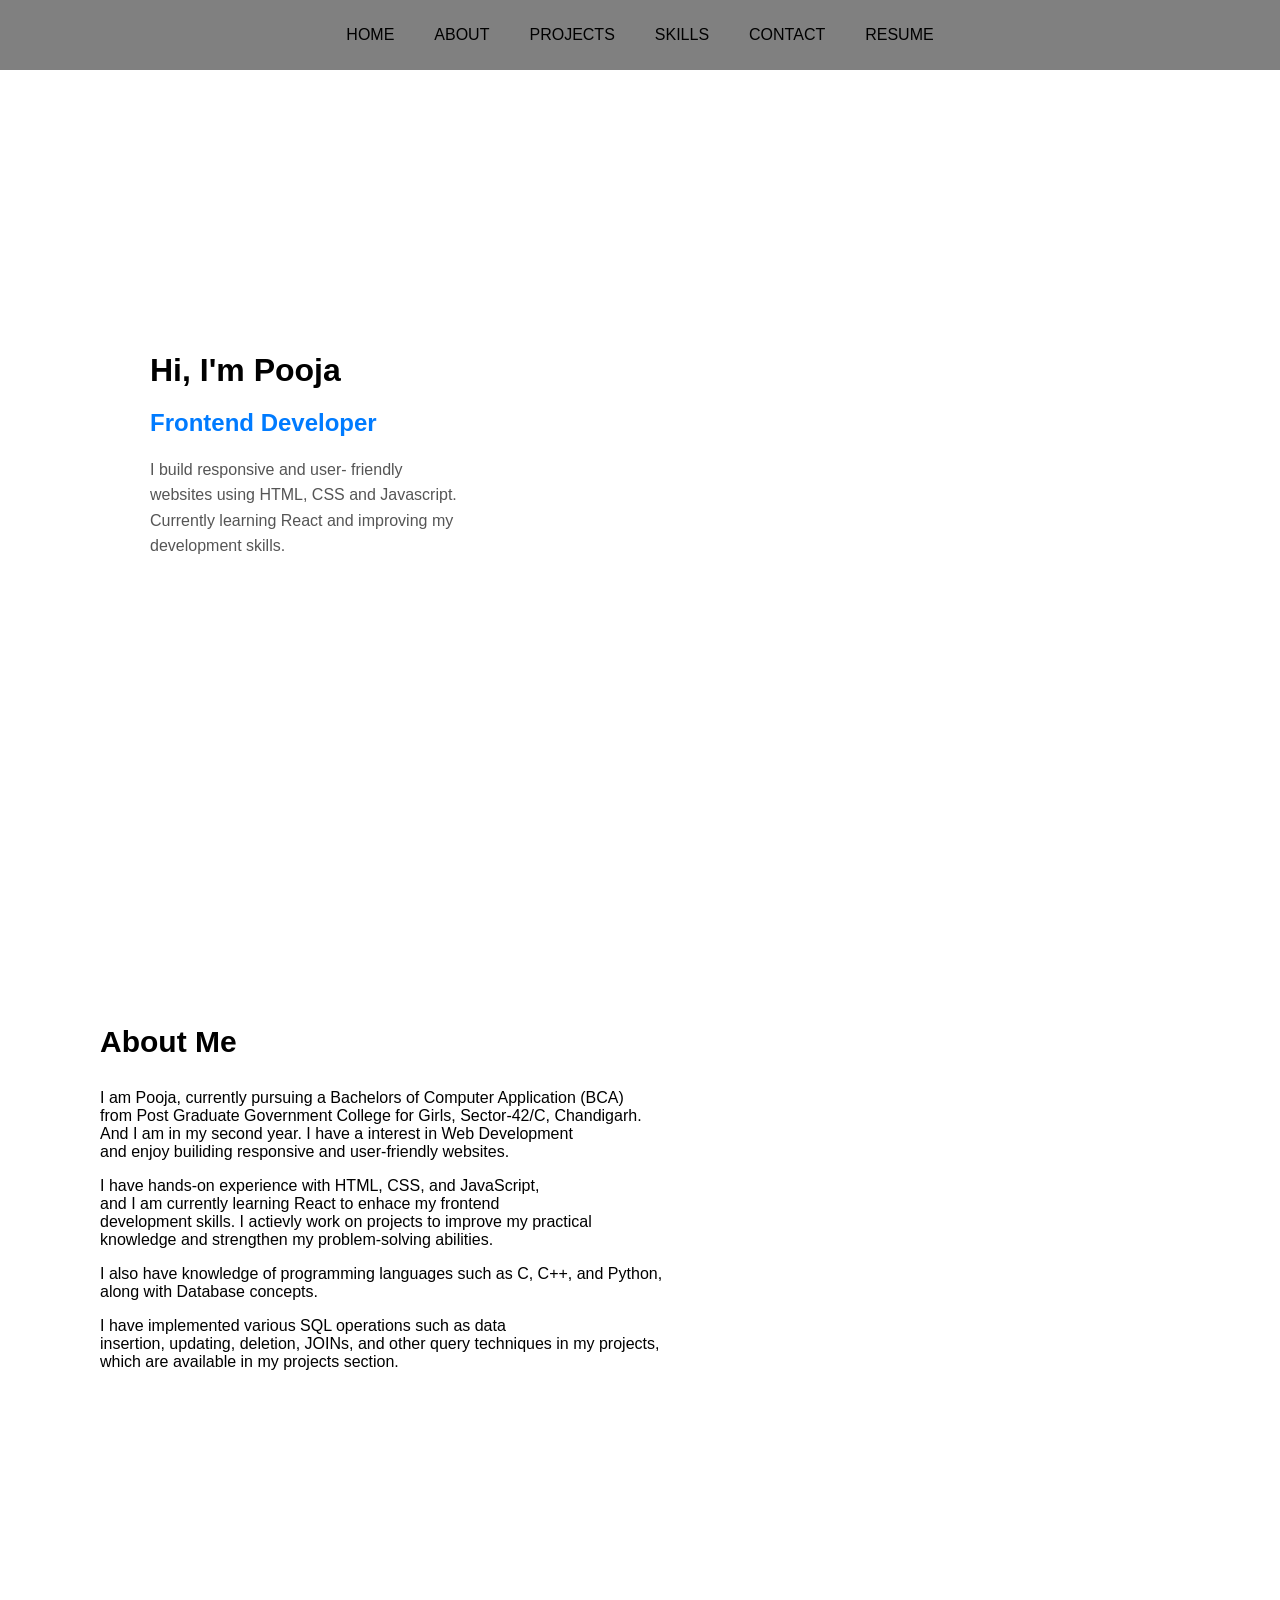
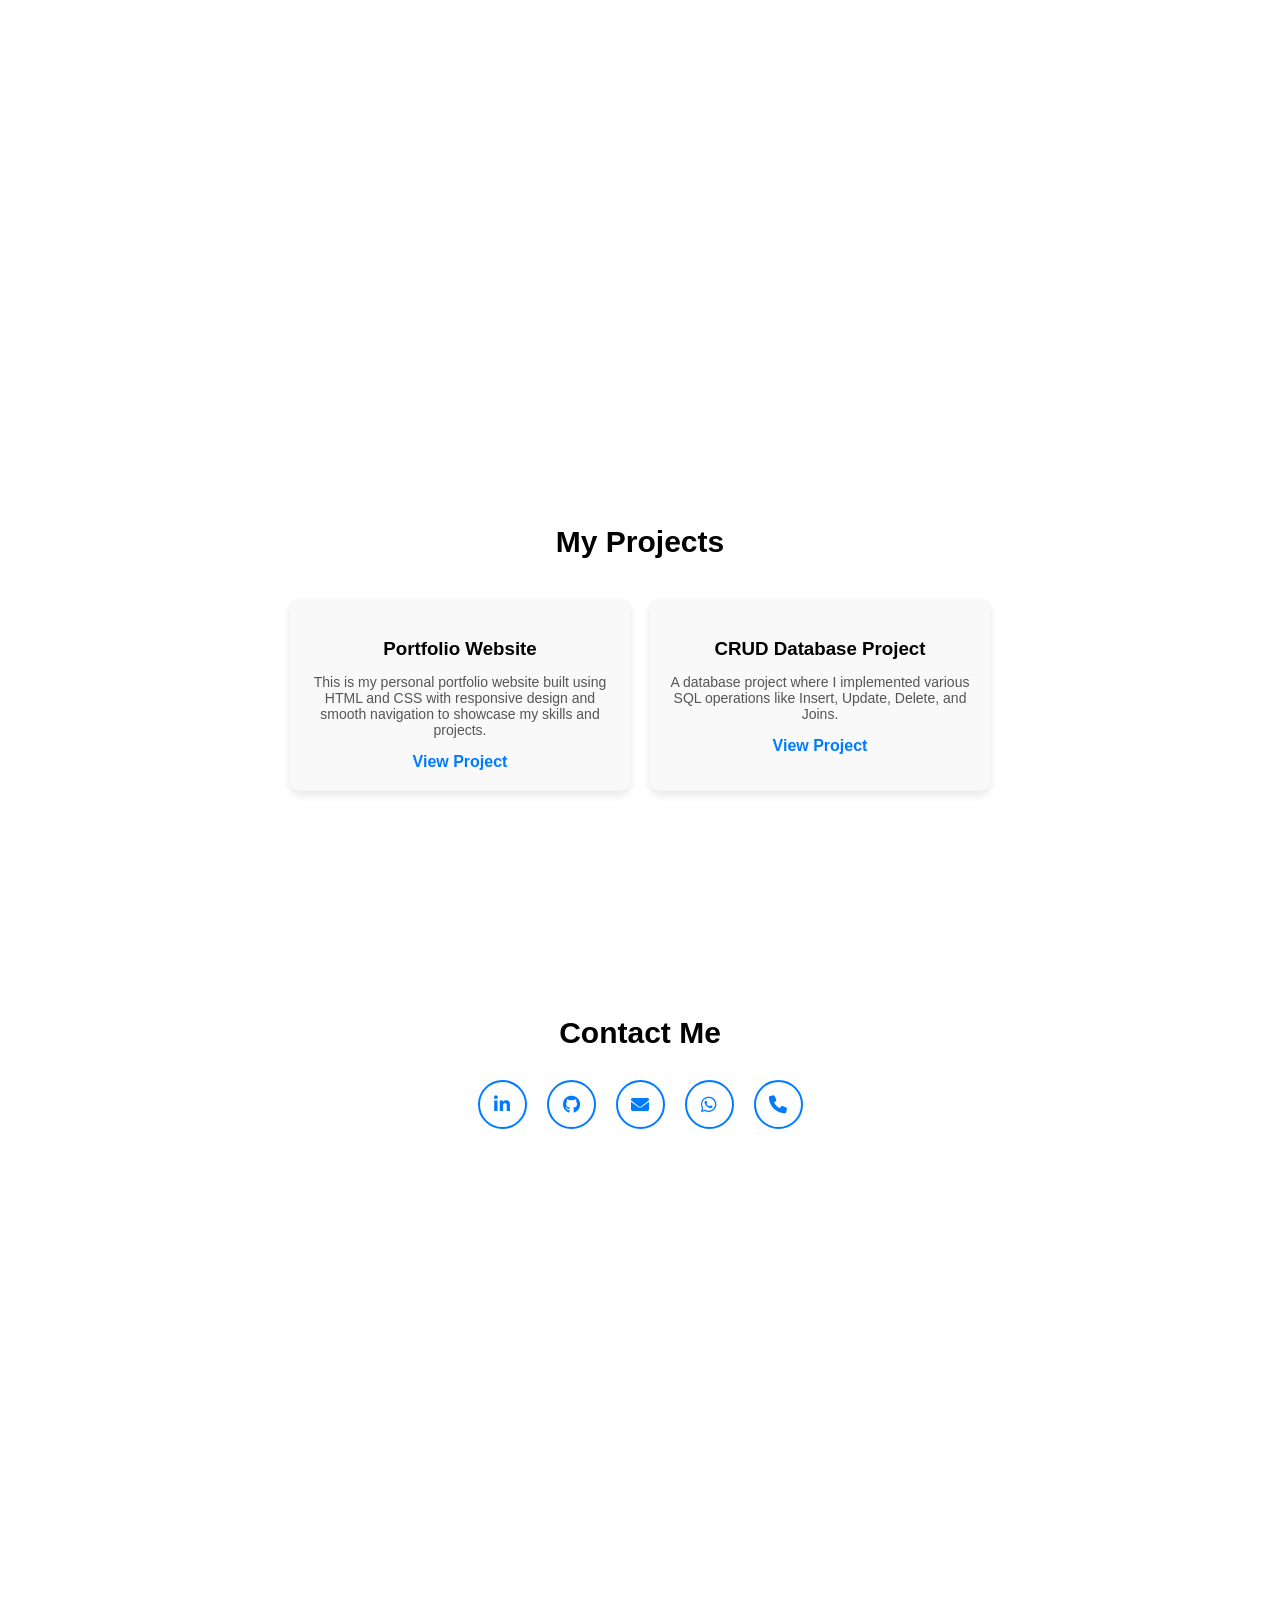
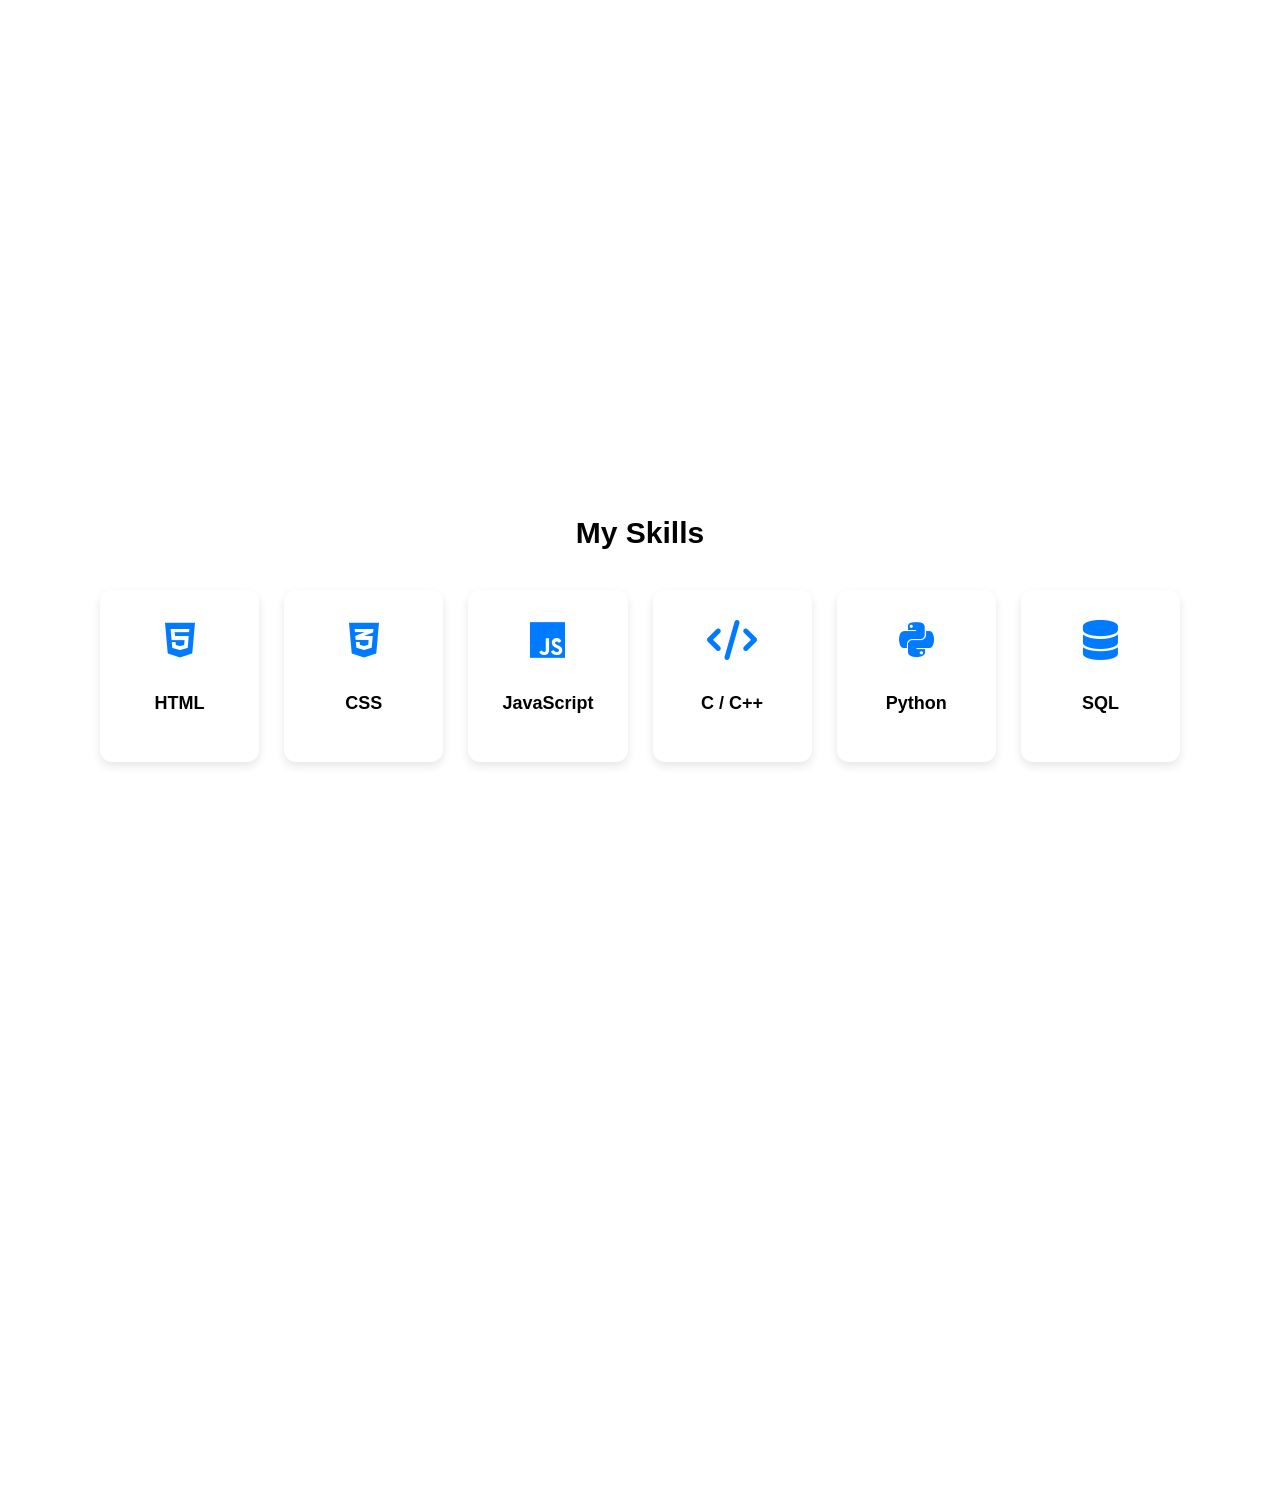
<file: index.html>
<!DOCTYPE html>
<html lang="en">
<head>
    <meta charset="UTF-8">
    <meta name="viewport" content="width=device-width, initial-scale=1.0">
    <link rel="stylesheet" href="style.css">
    <title>My Portfolio</title>
    <link rel="stylesheet" href="https://cdnjs.cloudflare.com/ajax/libs/font-awesome/6.0.0/css/all.min.css">
</head>
<body>
   <header>
    <nav>
    <ul>
        <li><a href="#">HOME</a></li>
        <li><a href="#about">ABOUT</a></li>
        <li><a href="#projects">PROJECTS</a></li>
        <li><a href="#skills">SKILLS</a></li>
        <li><a href="#contact">CONTACT</a></li>
        <li><a href="https://drive.google.com/file/d/16KggyDYKpIdtFHVWTw7421CGY9kGISy_/view?usp=drivesdk" target="_blank">RESUME</a></li>
    </ul>
    </nav>
   </header> 
<div class="main">
    <div class="aboutme">
     <div class="about-text">
        <h2>Hi, I'm Pooja</h2>
            <h2>Frontend Developer </h2>
<p>
    I build responsive and user- friendly<br>
    websites using HTML, CSS and Javascript.<br>
    Currently learning React and improving my<br>
     development skills.
</p>
     </div>
    </div>
</div>
<!-- About section-->
<section id="about">
      <h2>About Me</h2>
        <p>
            I am Pooja, currently pursuing a Bachelors of
            Computer Application (BCA)<br> from Post Graduate
            Government College for Girls, Sector-42/C, Chandigarh.<br>
            And I am in my second year. I have a interest in Web Development<br>
            and enjoy builiding responsive and user-friendly websites.
        </p>
        <p>
            I have hands-on experience with HTML, CSS, and JavaScript, <br>and I am currently learning React to enhace my frontend <br>
            development skills. I actievly work on projects to improve my practical<br> knowledge and
            strengthen my problem-solving abilities.
        </p>
        <p>
            I also have knowledge of programming languages such as C, C++, and Python,<br> along
            with Database concepts.
        </p>
        <p>
            I have implemented various SQL operations such as data <br>
            insertion, updating, deletion, JOINs, and other query techniques in my projects, <br>
            which are available in my projects section.
        </p>
  </section>
  <!-- Projects Section-->
  <section id="projects">
    <h2>My Projects</h2>
     <div class="projects-container">
        <div class="project-card">
            <h3>Portfolio Website</h3>
            <p>This is my personal portfolio website built using HTML and CSS with responsive design and smooth navigation to showcase my skills and projects.</p>
            <a href="https://poojayadav23shiva-hash.github.io/Portfolio-Website/" target="_blank">View Project</a>
        </div>
        <div class="project-card">
            <h3>CRUD Database Project</h3>
            <p>A database project where I implemented various SQL operations like Insert, Update, Delete, and Joins.
            </p>
            <a href="https://github.com/poojayadav23shiva-hash/Portfolio-Website/blob/main/chemicalcompany_db.sql" target="_blank">View Project</a>
        </div>
        </div>
     </div>
  </section>
     <!-- CONTACT SECTION (SEPARATE) -->
  <section id="contact">
    <h2>Contact Me</h2>

    <div class="social-links">
      <a href="https://www.linkedin.com/in/pooja-yadav-371416403/"><i class="fab fa-linkedin-in"></i></a>
      <a href="https://github.com/poojayadav23shiva-hash/Portfolio-Website" target="_blank"> <i class="fab fa-github"></i></a>
      <a href="mailto: poojayadav23.shiva@gmail.com"><i class="fas fa-envelope"></i></a>
      <a href="https://wa.me/9417723697" target="_blank"><i class="fab fa-whatsapp"></i></a>
      <a href="tel: 9417723697"><i class="fas fa-phone"></i></a>
    </div>
</section>

<!-- skills SECTION (SEPARATE) -->
<section id="skills">
  <h2>My Skills</h2>

  <div class="skills-grid">

    <div class="skill-card">
      <i class="fab fa-html5"></i>
      <h3>HTML</h3>
    </div>

    <div class="skill-card">
      <i class="fab fa-css3-alt"></i>
      <h3>CSS</h3>
    </div>

    <div class="skill-card">
      <i class="fab fa-js"></i>
      <h3>JavaScript</h3>
    </div>
<!--
    <div class="skill-card">
      <i class="fab fa-react"></i>
      <h3>React</h3>
    </div>
-->
    <div class="skill-card">
      <i class="fas fa-code"></i>
      <h3>C / C++</h3>
    </div>

    <div class="skill-card">
      <i class="fab fa-python"></i>
      <h3>Python</h3>
    </div>

    <div class="skill-card">
      <i class="fas fa-database"></i>
      <h3>SQL</h3>
    </div>

  </div>
</section>

</body>
</html>
</file>
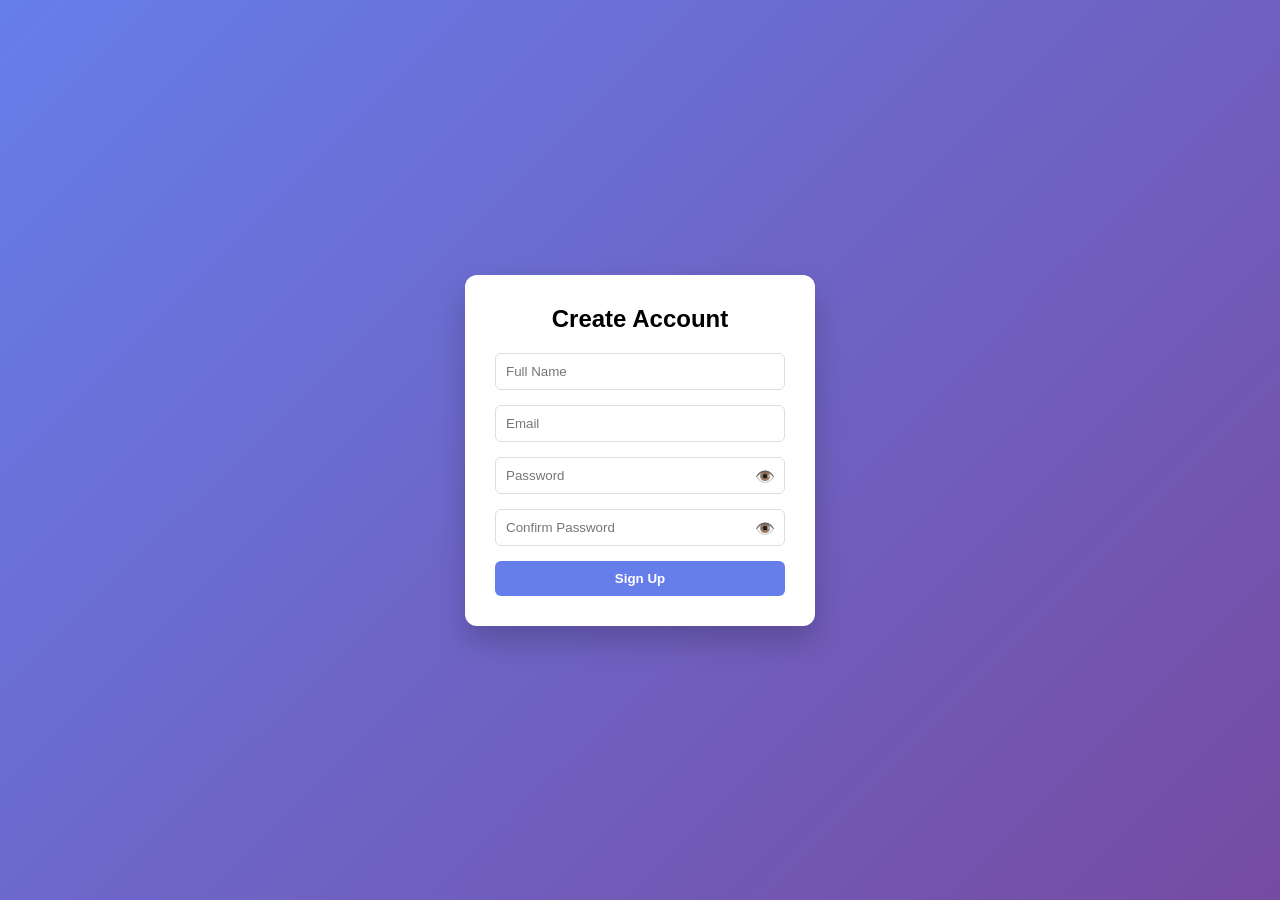
<file: create account.html>
<!DOCTYPE html>
<html lang="en">
<head>
<meta charset="UTF-8">
<meta name="viewport" content="width=device-width, initial-scale=1.0">
<title>Register</title>

<style>
* {
  margin: 0;
  padding: 0;
  box-sizing: border-box;
  font-family: 'Segoe UI', sans-serif;
}

body {
  height: 100vh;
  display: flex;
  justify-content: center;
  align-items: center;
  background: linear-gradient(135deg, #667eea, #764ba2);
}

.container {
  background: white;
  padding: 30px;
  width: 350px;
  border-radius: 12px;
  box-shadow: 0 15px 30px rgba(0,0,0,0.2);
}

h2 {
  text-align: center;
  margin-bottom: 20px;
}

.input-box {
  margin-bottom: 15px;
  position: relative;
}

.input-box input {
  width: 100%;
  padding: 10px;
  border: 1px solid #ddd;
  border-radius: 6px;
  outline: none;
  transition: 0.3s;
}

.input-box input:focus {
  border-color: #667eea;
}

.toggle {
  position: absolute;
  right: 10px;
  top: 10px;
  cursor: pointer;
}

button {
  width: 100%;
  padding: 10px;
  border: none;
  background: #667eea;
  color: white;
  border-radius: 6px;
  cursor: pointer;
  font-weight: bold;
}

button:hover {
  background: #5a67d8;
}

.error {
  color: red;
  font-size: 12px;
  text-align: center;
}
</style>
</head>

<body>

<div class="container">
  <h2>Create Account</h2>

  <form id="form">

    <div class="input-box">
      <input type="text" id="name" placeholder="Full Name" required>
    </div>

    <div class="input-box">
      <input type="email" id="email" placeholder="Email" required>
    </div>

    <div class="input-box">
      <input type="password" id="password" placeholder="Password" required>
      <span class="toggle" onclick="togglePassword()">👁️</span>
    </div>

    <div class="input-box">
      <input type="password" id="confirmPassword" placeholder="Confirm Password" required>
      <span class="toggle" onclick="toggleConfirmPassword()">👁️</span>
    </div>

    <div class="error" id="errorMsg"></div>

    <button type="submit">Sign Up</button>
  </form>
</div>

<script>
const form = document.getElementById("form");
const password = document.getElementById("password");
const confirmPassword = document.getElementById("confirmPassword");
const errorMsg = document.getElementById("errorMsg");

// Password regex
const pattern = /^(?=.[A-Z])(?=.[\W_]).{8,}$/;

// Toggle functions
function togglePassword() {
  password.type = password.type === "password" ? "text" : "password";
}

function toggleConfirmPassword() {
  confirmPassword.type = confirmPassword.type === "password" ? "text" : "password";
}

// Form submit
form.addEventListener("submit", function(e) {
  e.preventDefault();

  if (!pattern.test(password.value)) {
    errorMsg.textContent = "Password must be 8+ chars, include uppercase & special character!";
    return;
  }

  if (password.value !== confirmPassword.value) {
    errorMsg.textContent = "Passwords do not match!";
    return;
  }

  errorMsg.textContent = "";
  alert("Registered Successfully ✅");
});
</script>

</body>
</html>
</file>
<file: style.css>
html{
    scroll-behavior:auto;
}
body {
    margin: 0;
    padding: 0;
    background-color: white;
}
body{
    margin:0;
font-family: Arial, sans-serif;
}
.main{
    min-height: 100vh;
    display: flex;
    align-items: center;
}
header {
    width: 100%;
    height: 70px;
    background-color: grey;
   display: flex;
   justify-content: center;
   align-items: center;
   position: fixed;
   opacity: 1;

}
nav{
    width: 100%;
}
ul {
    list-style: none;
    display: flex;
    justify-content: center;
    gap: 40px;
    list-style-type: none;
    padding: 0;
    margin: 0;
}
ul li a{
    text-decoration: none;
    color: black;
    position: relative;
}
ul li a::after{
content:"";
position: absolute;
left: 0;
bottom: -5px;
width:0;
height:2px;
background-color: rgb(7, 34, 34);
transition: width 0.3s ease;
font-size: 15px;
}
ul li a:hover::after{
    width:100%;
}
.aboutme{
    display: flex;
    justify-content: space-between;
    align-items: center;
    padding: 80px 150px;
}
.aboutme-text{
max-width:550px;
}
.about-text h2:first-child{
font-size: 32px;
margin-bottom: 10px;
}
.about-text h2:nth-child(2){
    font-size: 24px;
    color: #007BFF;
margin-bottom: 20px;
}
.about-text p{
    font-size: 16px;
    line-height: 1.6;
    color: #555;
}
#contact {
    min-height: 100vh;
  padding: 100px;
  text-align: center;
  scroll-margin: 80px;
}

#contact h2 {
  font-size: 30px;
  margin-bottom: 30px;
}

/* SOCIAL ICONS */
.social-links {
  display: flex;
  justify-content: center;
  gap: 20px;
}

.social-links a {
  display: flex;
  align-items: center;
  justify-content: center;
  width: 45px;
  height: 45px;
  border: 2px solid #007BFF;
  border-radius: 50%;
  color: #007BFF;
  font-size: 18px;
  text-decoration: none;
  transition: all 0.3s ease;
}

.social-links a:hover {
  background-color: #007BFF;
  color: white;
  transform: translateY(-3px);
}
#about{
    min-height: 100vh;
  padding: 100px;
  text-align: left;
  scroll-margin: 80px;
}
#about h2 {
  font-size: 30px;
  margin-bottom: 30px;
}
#projects{
    padding:100px 50px;
    text-align: center;
}
#projects h2{
    font-size: 30px;
    margin-bottom: 40px;
}
.projects-container{
    display:flex;
    justify-content: center;
    gap: 20px;
    flex-wrap: wrap;
}
.project-card{
    width: 300px;
    padding:20px;
    border-radius: 10px;
    background: #f9f9f9;
    box-shadow: 0 4px 10px rgba(0,0,0,0.1);
    text-align: center;
    transition: 0.3s;
}
.project-card:hover{
    transform: translateY(-5px);
}
.project-card h3{
    margin-bottom: 10px;
}
.project-card p{
    font-size: 14px;
    margin-bottom: 15px;
    color: #555;
}
.project-card a{
    text-decoration: none;
    color: #007BFF;
    font-weight: bold;
}
#skills {
  min-height: 100vh;
  padding: 100px;
  text-align: center;
}

#skills h2 {
  font-size: 30px;
  margin-bottom: 40px;
}

.skills-grid {
  display: grid;
  grid-template-columns: repeat(auto-fit, minmax(150px, 1fr));
  gap: 25px;
}

.skill-card {
  background: #fff;
  padding: 30px;
  border-radius: 12px;
  box-shadow: 0 4px 10px rgba(0,0,0,0.1);
  transition: all 0.3s ease;
  cursor: pointer;
}

.skill-card i {
  font-size: 40px;
  margin-bottom: 15px;
  color: #007BFF;
}

.skill-card h3 {
  font-size: 18px;
}

/* 🔥 Hover Effect */
.skill-card:hover {
  transform: translateY(-8px) scale(1.05);
  box-shadow: 0 8px 20px rgba(0,0,0,0.2);
}
</file>
